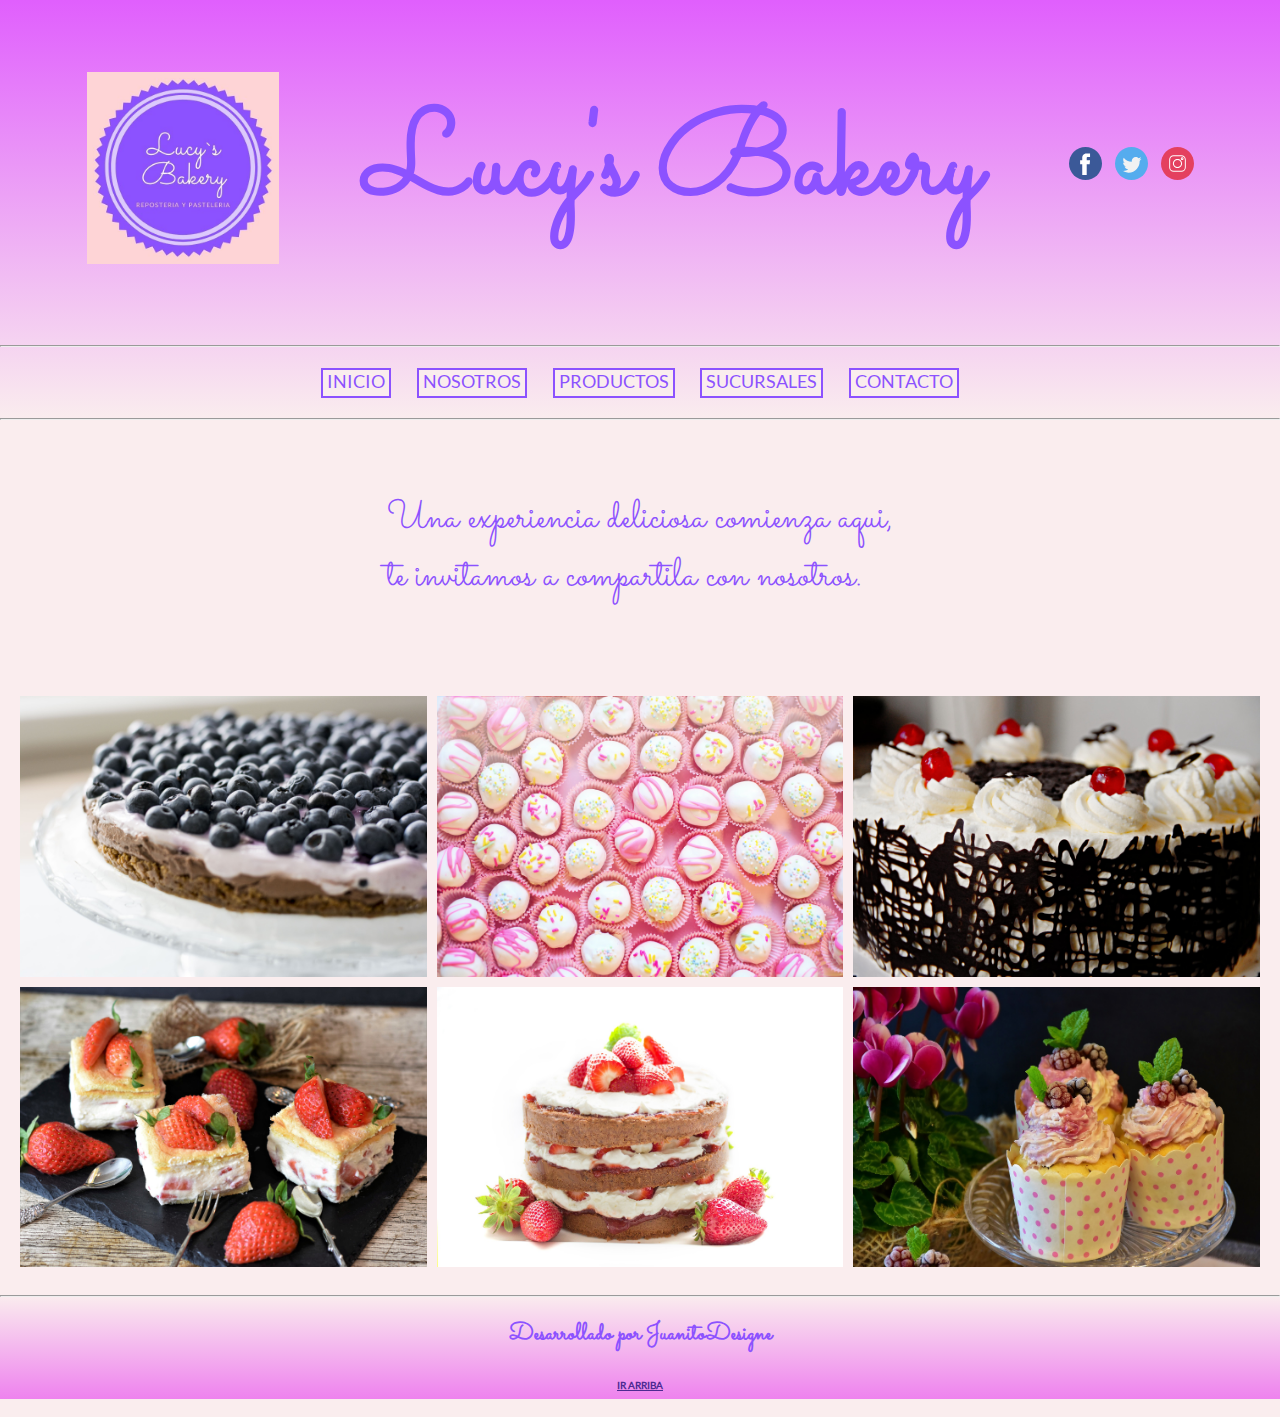
<file: index.html>
<!DOCTYPE html>
<html lang="es">   
<head>
    <meta charset="UTF-8">
    <meta name="viewport" content="width=device-width, initial-scale=1.0">
    <link rel="stylesheet" href="style-grid.css">
        <title>Lucy's Bakery</title>

        <link rel="shortcut icon" href="fav.ico" type="image/x-icon">
        <link rel="icon" href="fav.ico" type="image/x-icon">   

</head>
<body class="body">
    
    <header ID="arriba" class="fondo-fijo">
        <section class="titulo tituloanimado">
            <img src="./logos/Logo.jpg" class="logo">   
            <h1 class="ajustar-titulo">Lucy's Bakery</h1>                                                                                                          
            <div class="redes"> 
            <a href=""><img src="./logos/facebook.svg" width="33" height="33" alt=""></a> 
            <a href=""><img src="./logos/twitter.svg" width="33" height="33" alt=""></a>
            <a href="https://www.instagram.com/lucys_bakeryarg/"><img src="./logos/instagram.svg" width="33" height="33" alt=""></a>
            
        </div>
        </section>        
        <hr>
        <nav>
            <span> <a href="index.html" class="a">INICIO</a></span>
            <span><a href="paginas/nosotros.html" class="a" >NOSOTROS</a></span>
            <span><a href="paginas/productos.html" class="a" >PRODUCTOS</a></span>
            <span><a href="paginas/sucursales.html" class="a">SUCURSALES</a></span>
            <span><a href="paginas/contacto.html" class="a">CONTACTO</a></span>
        
        </nav>
        <hr>
    </header>
    <main>
        <h2 class="texto">
        <p> Una experiencia deliciosa comienza aqui,<br> te invitamos a compartila con nosotros.</p>
        </h2>

    <!--    AQUI VA UN CARRUSEL DE FOTOS PERO AUN NO SE COMO SE CREA. POR ESO PONGO 6 FOTOS ESTATICAS-->
        <section> 
            <article id="main-index" class="fotosanimadas">

            <div><img src="img/blueberries-g2bc60d349_1920.jpg" alt="" class="tamaño-imagen" ></div>
            <div><img src="img/cake-balls-gd9d17bd98_1920.jpg" alt=""class="tamaño-imagen" ></div>
            <div><img src="img/cake-gefe07fc12_1920.jpg" alt=""class="tamaño-imagen"></div>
            <div><img src="img/cakes-g2c496fe27_1920.jpg" alt=""class="tamaño-imagen"></div>
            <div><img src="img/cakes-g7612022fc_1920.jpg" alt=""class="tamaño-imagen"></div>
            <div><img src="img/cupcake-gc0d486f8c_1920.jpg" alt=""class="tamaño-imagen"></div>
            </article>
        </section>
    
    </main>
    <footer class="fondo-pie">
        <hr>
        <h2> Desarrollado por JuanitoDesigne</h2>
        <h3><a href="#arriba" class="navegacionInterna">IR ARRIBA</a></h3>
    </footer>
</body>
</html>
</file>
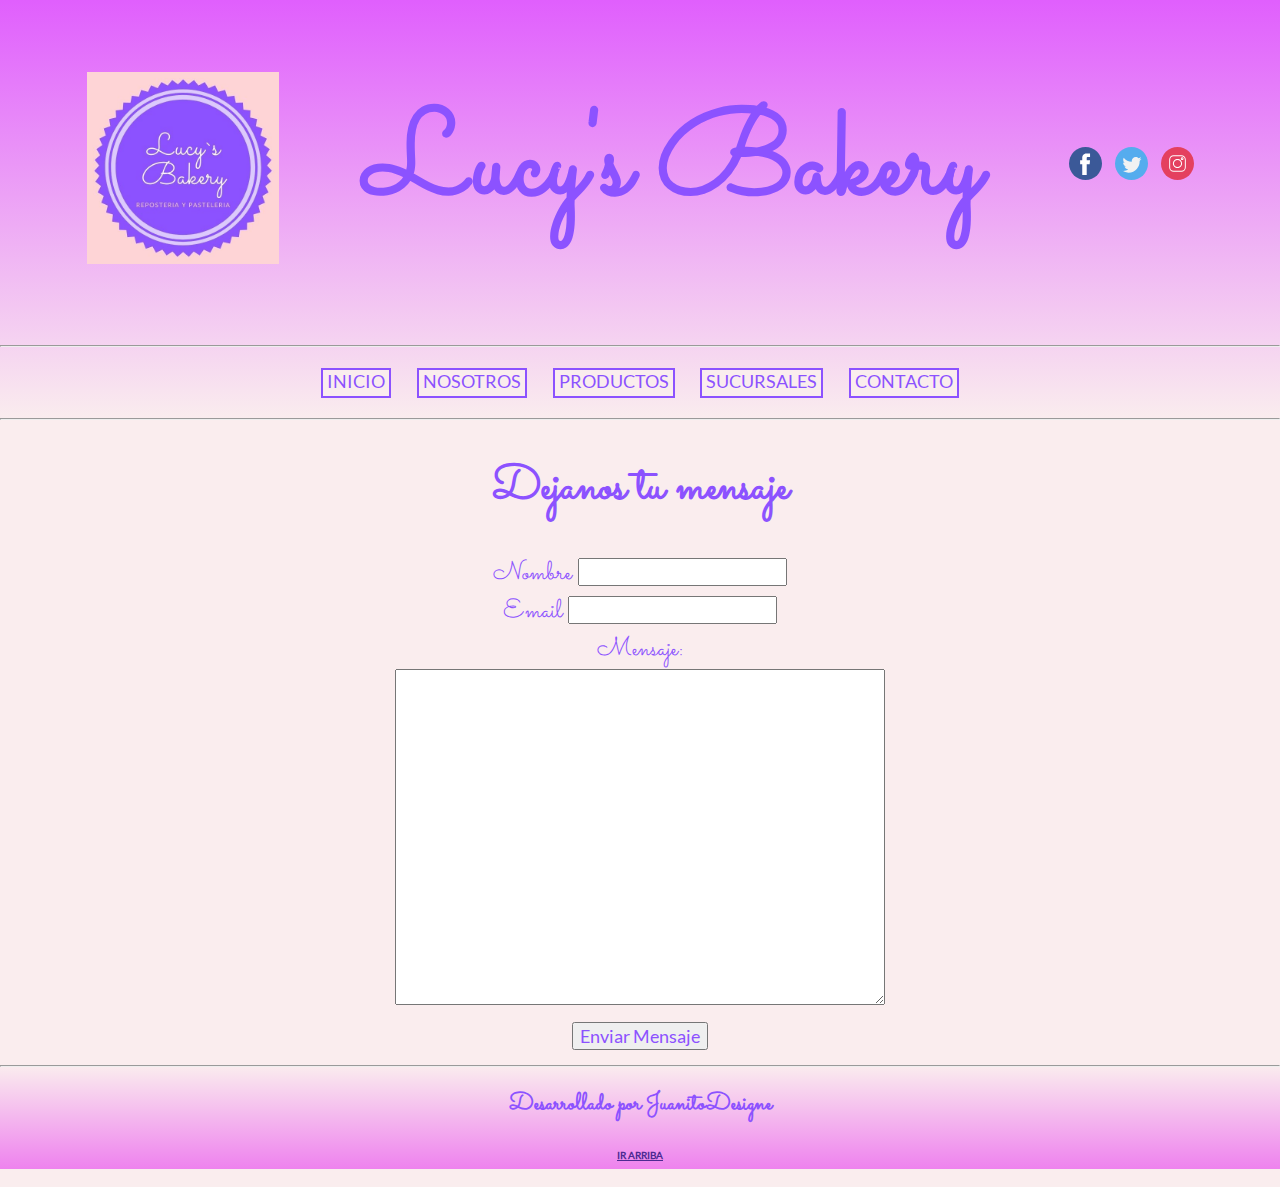
<file: paginas/contacto.html>
<!DOCTYPE html>
<html lang="es">   
    <html lang="es">   
        <head>
            <meta charset="UTF-8">
            <meta name="viewport" content="width=device-width, initial-scale=1.0">
            <link rel="stylesheet" href="../style-grid.css">
                <title>Lucy's Bakery - Contacto</title>
        
                <link rel="shortcut icon" href="../fav.ico" type="image/x-icon">
                <link rel="icon" href="../fav.ico" type="image/x-icon">   
        
        </head>
        <body class="body">
            <header id="arriba" class="fondo-fijo">
                <section class="titulo tituloanimado">
                    <img src="../logos/Logo.jpg" class="logo">   
                    <h1 class="ajustar-titulo">Lucy's Bakery</h1>                                                                                                          
                    <div class="redes"> 
                    <a href=""><img src="../logos/facebook.svg" width="33" height="33" alt=""></a> 
                    <a href=""><img src="../logos/twitter.svg" width="33" height="33" alt=""></a>
                    <a href="https://www.instagram.com/lucys_bakeryarg/"><img src="../logos/instagram.svg" width="33" height="33" alt=""></a>
                    </div>
                </section>     
                <hr>
                <nav>
                    <span> <a href="../index.html" class="a">INICIO</a></span>
                    <span><a href="nosotros.html" class="a" >NOSOTROS</a></span>
                    <span><a href="productos.html" class="a" >PRODUCTOS</a></span>
                    <span><a href="sucursales.html" class="a">SUCURSALES</a></span>
                    <span><a href="contacto.html" class="a">CONTACTO</a></span>
                
                </nav>
                <hr>
            </header>
    <main>
        <h1 class="titulo-main">Dejanos tu mensaje</h1>
        <form class="formulario" action="">
         <label for="nombre">Nombre</label>
         <input type="text"name="nombre"><br>
         <label for="correo">Email</label>
         <input type="Email"name="correo"><br>
         <label for="mensaje"> Mensaje: </label> <br>
         <textarea name="mensaje" cols="50" rows="15"></textarea> <br>

         <input type="submit" value="Enviar Mensaje"/>

        </form>
    </main>

    <footer class="fondo-pie">
        <hr>
        <h2> Desarrollado por JuanitoDesigne</h2>
        <h3><a href="#arriba" class="navegacionInterna">IR ARRIBA</a></h3>
    </footer>
</body>
</html>
</file>
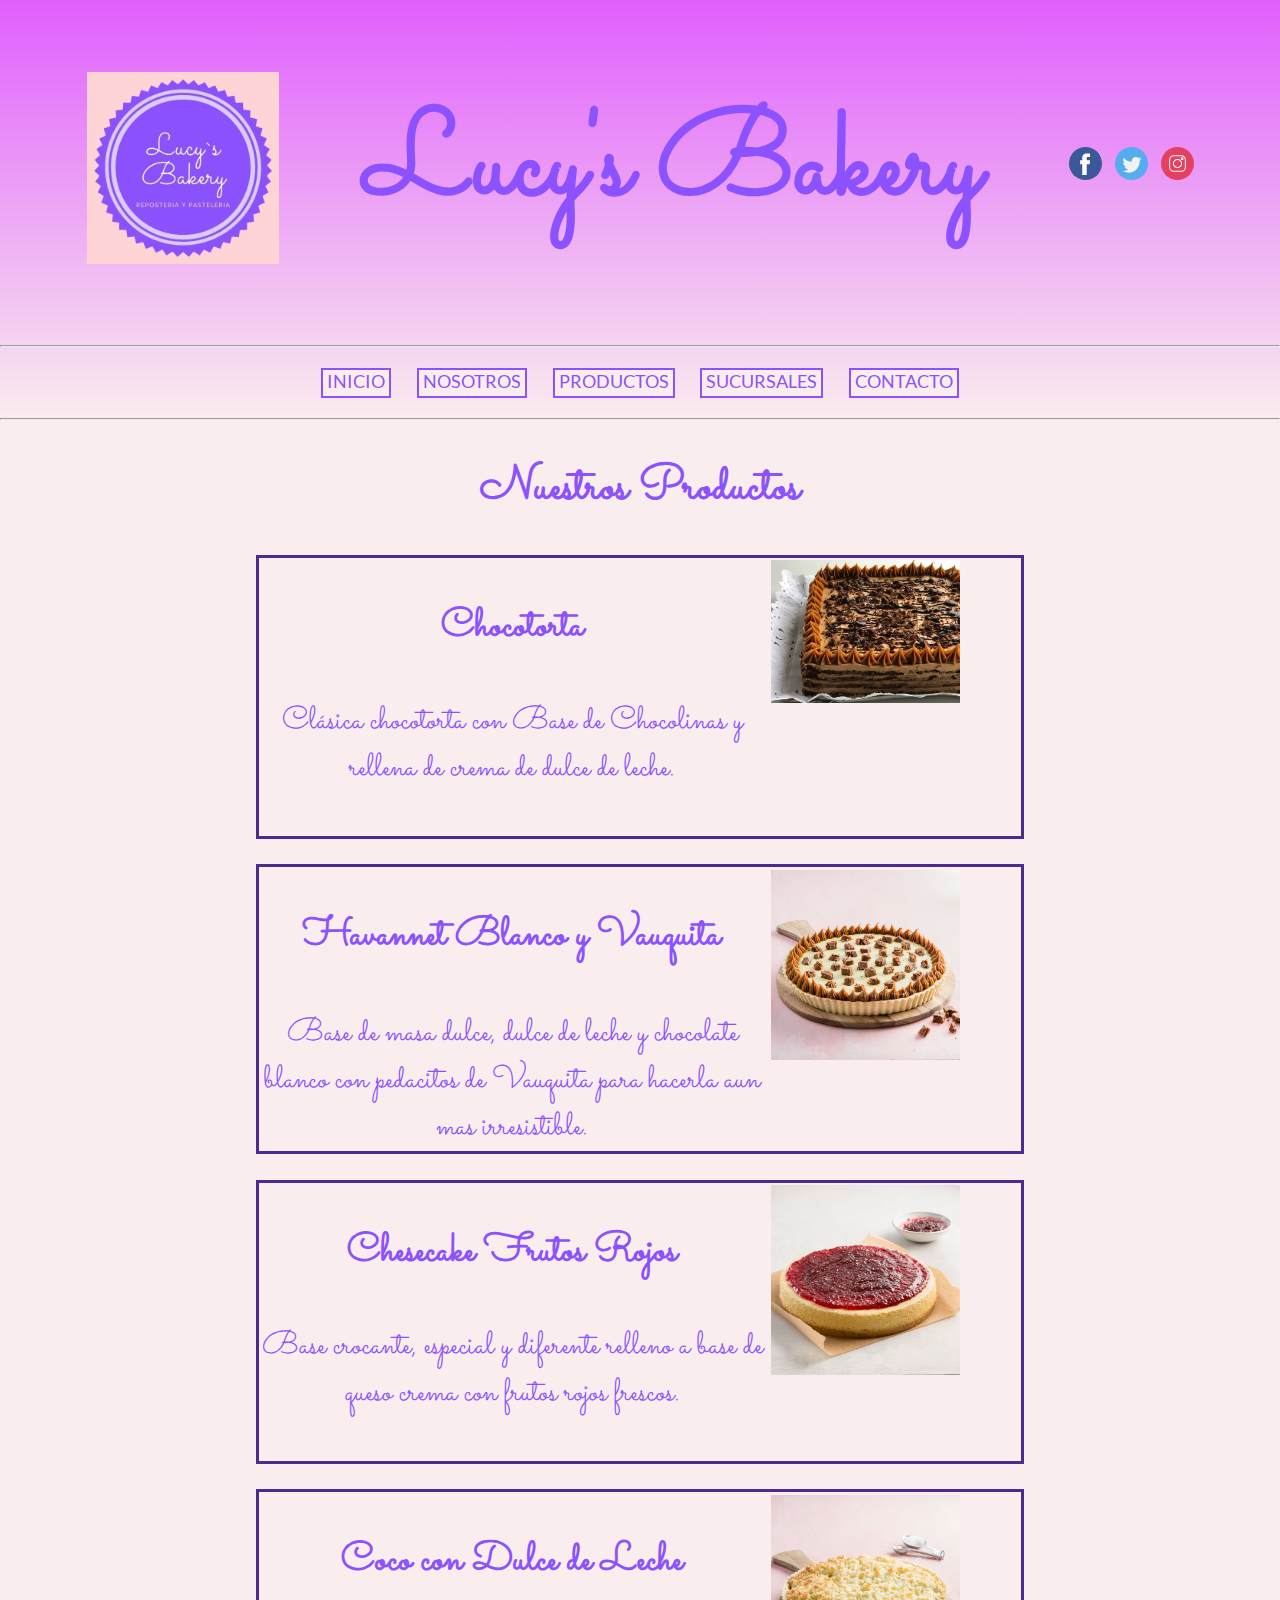
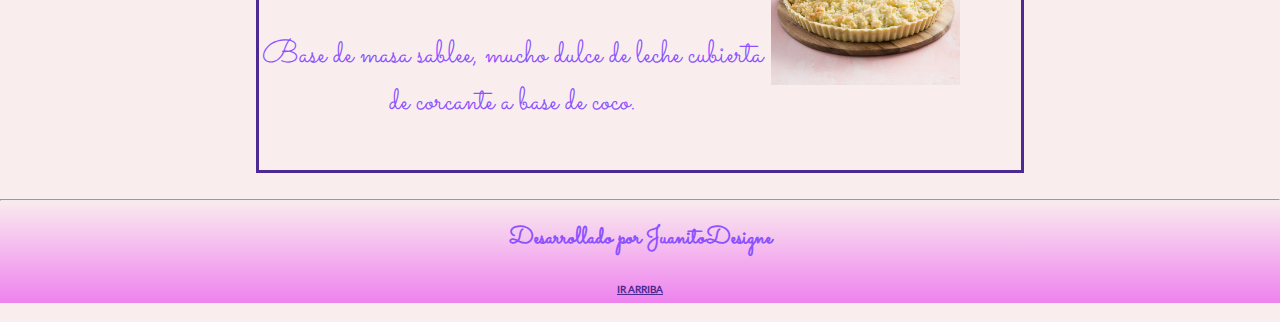
<file: paginas/productos.html>
<!DOCTYPE html>
<html lang="es">   
    <head>
        <meta charset="UTF-8">
        <meta name="viewport" content="width=device-width, initial-scale=1.0">
        <link rel="stylesheet" href="../style-grid.css">
            <title>Lucy's Bakery - Productos</title>
    
            <link rel="shortcut icon" href="../fav.ico" type="image/x-icon">
            <link rel="icon" href="../fav.ico" type="image/x-icon">   
    
    </head>
    <body class="body">
        <header id="arriba" class="fondo-fijo">
            <section class="titulo tituloanimado">
                <img src="../logos/Logo.jpg" class="logo">   
                <h1 class="ajustar-titulo">Lucy's Bakery</h1>                                                                                                          
                <div class="redes"> 
                <a href=""><img src="../logos/facebook.svg" width="33" height="33" alt=""></a> 
                <a href=""><img src="../logos/twitter.svg" width="33" height="33" alt=""></a>
                <a href="https://www.instagram.com/lucys_bakeryarg/"><img src="../logos/instagram.svg" width="33" height="33" alt=""></a>
                </div>
            </section>    
            <hr>
            <nav>
                <span> <a href="../index.html" class="a">INICIO</a></span>
                <span><a href="nosotros.html" class="a" >NOSOTROS</a></span>
                <span><a href="productos.html" class="a" >PRODUCTOS</a></span>
                <span><a href="sucursales.html" class="a">SUCURSALES</a></span>
                <span><a href="contacto.html" class="a">CONTACTO</a></span>
            
            </nav>
            <hr>
        </header>
    <main>
                
        <h1 class="titulo-main">Nuestros Productos</h1>
        
        <section id="main-productos" class="borde">
            <h3 class="producto">Chocotorta</h3>
            <article class="descripcion"> Clásica chocotorta con Base de Chocolinas y rellena de crema de dulce de leche. </article>
            <div  class="foto-producto"><img src="../img/chocotorta-mora1-2a8bb883d64585dbb115337321945119-640-0.jpeg" width="100%" alt="" ></div>
        </section>
        
        <section id="main-productos" class="borde">
            <h3 class="producto">Havannet Blanco y Vauquita</h3>
            <article class="descripcion"> Base de masa dulce, dulce de leche y chocolate blanco con pedacitos de Vauquita para hacerla aun mas irresistible. </article>
            <div  class="foto-producto"><img src="../img/torta_cumplea+¦os.jpg" width="100%" alt="" ></div>
        </section>

        <section id="main-productos" class="borde">
            <h3 class="producto">Chesecake Frutos Rojos</h3>
            <article class="descripcion"> Base crocante, especial y diferente relleno a base de queso crema con frutos rojos frescos. </article>
            <div  class="foto-producto"><img src="../img/cheescake_frutos_rojos.jpg" width="100%" alt="" ></div>
        </section>

        <section id="main-productos" class="borde">
            <h3 class="producto">Coco con Dulce de Leche</h3>
            <article class="descripcion"> Base de masa sablee, mucho dulce de leche cubierta de corcante a base de coco. </article>
            <div  class="foto-producto"><img src="../img/Coco_con_dulce.jpg" width="100%" alt="" ></div>
        </section>
            
    </main>
    
    <footer class="fondo-pie">
        <hr>
        <h2> Desarrollado por JuanitoDesigne</h2>
        <h3><a href="#arriba" class="navegacionInterna">IR ARRIBA</a></h3>
    </footer>
</body>
</html>
</file>
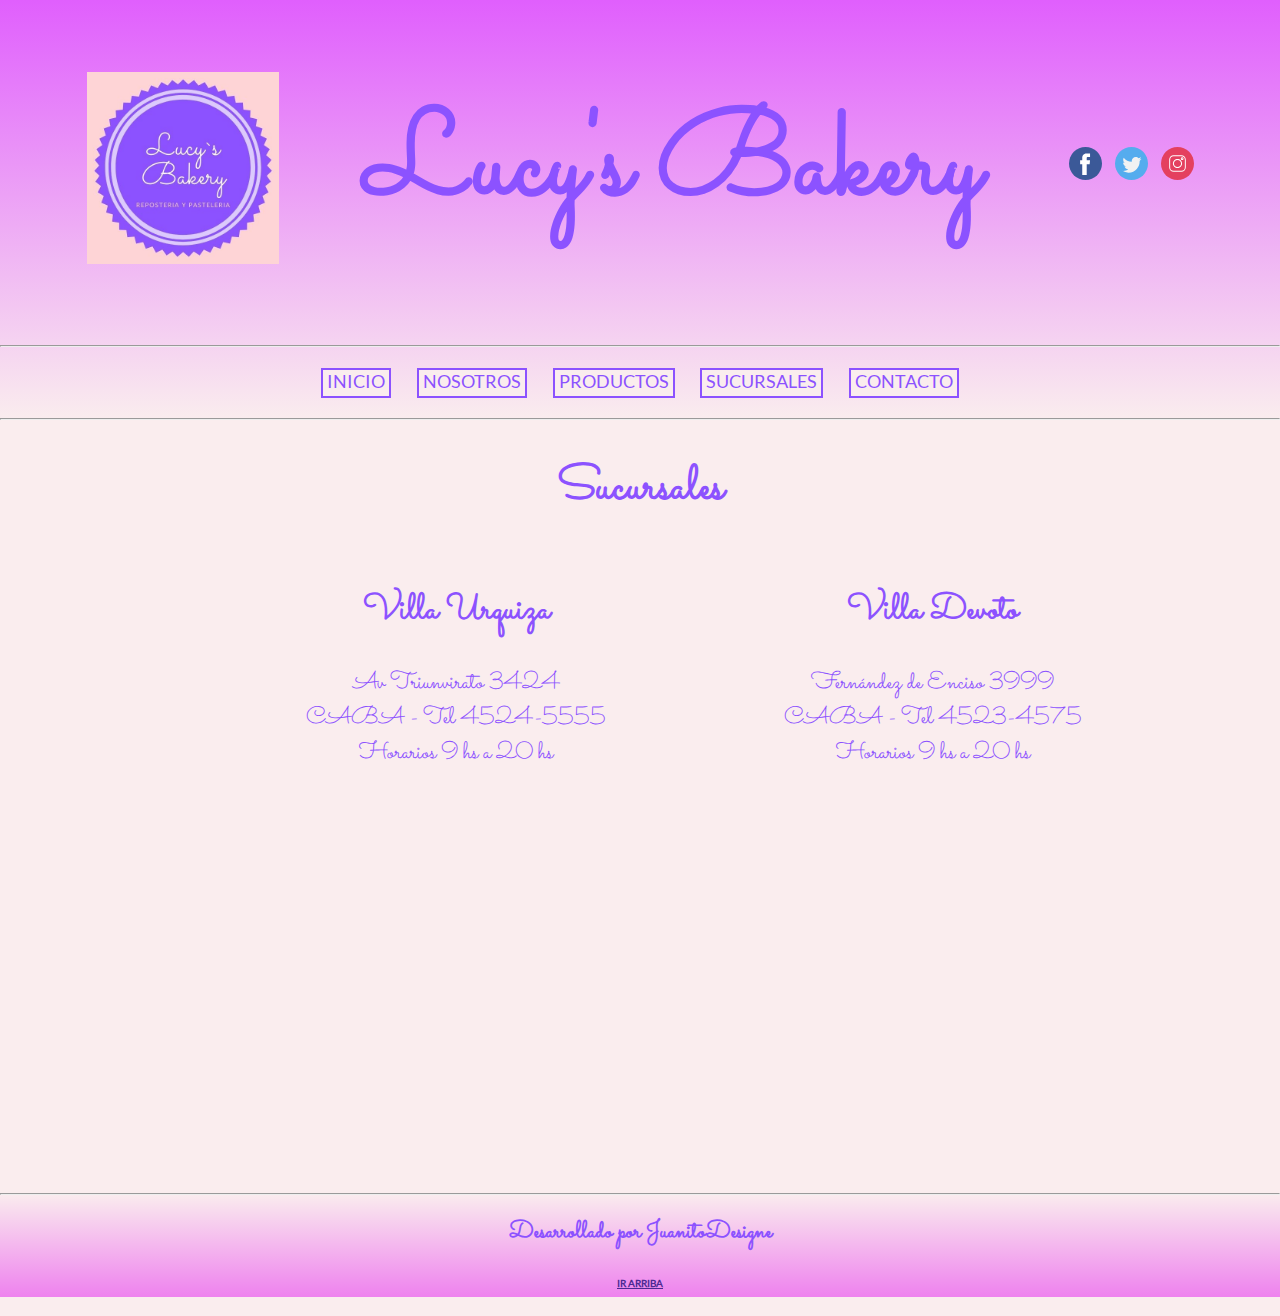
<file: paginas/sucursales.html>
<!DOCTYPE html>
<html lang="es">   
    <head>
        <meta charset="UTF-8">
        <meta name="viewport" content="width=device-width, initial-scale=1.0">
        <link rel="stylesheet" href="../style-grid.css">
            <title>Lucy's Bakery - Sucursales</title>
    
            <link rel="shortcut icon" href="../fav.ico" type="image/x-icon">
            <link rel="icon" href="../fav.ico" type="image/x-icon">   
    
    </head>
    <body class="body">
        <header id="arriba" class="fondo-fijo">
            <section class="titulo tituloanimado">
                <img src="../logos/Logo.jpg" class="logo">   
                <h1 class="ajustar-titulo">Lucy's Bakery</h1>                                                                                                          
                <div class="redes"> 
                <a href=""><img src="../logos/facebook.svg" width="33" height="33" alt=""></a> 
                <a href=""><img src="../logos/twitter.svg" width="33" height="33" alt=""></a>
                <a href="https://www.instagram.com/lucys_bakeryarg/"><img src="../logos/instagram.svg" width="33" height="33" alt=""></a>
                </div>
            </section>     
            <hr>
            <nav>
                <span> <a href="../index.html" class="a">INICIO</a></span>
                <span><a href="nosotros.html" class="a" >NOSOTROS</a></span>
                <span><a href="productos.html" class="a" >PRODUCTOS</a></span>
                <span><a href="sucursales.html" class="a">SUCURSALES</a></span>
                <span><a href="contacto.html" class="a">CONTACTO</a></span>
            
            </nav>
            <hr>
        </header>
    <main>
        
            <h1 class="titulo-main">Sucursales</h1>

            <section id="main-sucursales">
                <div class="sucursal">
                    <h2>Villa Urquiza </h2>
                    <p>Av Triunvirato 3424 <br>
                    CABA - Tel 4524-5555<br>
                    Horarios 9 hs a 20 hs <br> </p>           
                </div>
                <div class="mapa"><iframe src="https://www.google.com/maps/embed?pb=!1m18!1m12!1m3!1d3284.837836824614!2d-58.47212208519588!3d-34.58296956390671!2m3!1f0!2f0!3f0!3m2!1i1024!2i768!4f13.1!3m3!1m2!1s0x95bcb67334110723%3A0x10d7edb5bf4f7650!2sAv%20Triunvirato%203424%2C%20C1427AAU%20CABA!5e0!3m2!1ses-419!2sar!4v1647297043397!5m2!1ses-419!2sar" width="400" height="300" style="border:0;" allowfullscreen="" loading="lazy"></iframe> </div>
            
                <div class="sucursal1">
                    <h2>Villa Devoto </h2>
                    <p>Fernández de Enciso 3999<br>
                        CABA - Tel 4523-4575<br>
                        Horarios 9 hs a 20 hs <br> </p>           
                </div>
                <div class="mapa1"><iframe src="https://www.google.com/maps/embed?pb=!1m18!1m12!1m3!1d3284.12836737778!2d-58.513709099405446!3d-34.600915367558926!2m3!1f0!2f0!3f0!3m2!1i1024!2i768!4f13.1!3m3!1m2!1s0x95bcb7cc71965fa3%3A0xfc0e950ed91c7b4f!2sFern%C3%A1ndez%20de%20Enciso%203999%2C%20C1419GDB%20CABA!5e0!3m2!1ses-419!2sar!4v1647297207579!5m2!1ses-419!2sar" width="400" height="300" style="border:0;" allowfullscreen="" loading="lazy"></iframe></div>
                    
    </main> 
    <footer class="fondo-pie">
        <hr>
        <h2> Desarrollado por JuanitoDesigne</h2>
        <h3><a href="#arriba" class="navegacionInterna">IR ARRIBA</a></h3>
    </footer>   
</body>
</html>
</file>
<file: style-grid.css>
@font-face {
    font-family: "sacramento" ;
    src: url(./font/Sacramento-Regular.ttf);
}
@font-face {
    font-family: "lato";
    src:url(./font/Lato-Regular.ttf)
}
@media (min-width: 1024px){

.body{ 
    font-family:"sacramento";
    background-color: #faedee;
    margin: 0px;
    width: 100%;
}
.fondo-fijo{
    background-image: linear-gradient(to bottom, rgb(224, 95, 253), #faedee );
    /*background-color:#ffd4d7 ;*/
}

.fondo-pie{
    background-image: linear-gradient(to bottom, #faedee, violet );
    /*background-color:#ffd4d7 ;*/
}

.tituloanimado{
    animation-name: titulo;
    animation-duration: 3s;
}


@keyframes titulo {
    from{
    transform: translateX(-1200px);
    opacity: 0;
    }

    to{
    transform: translateX(0px);
    opacity: 1;
     
    }

}

.fotosanimadas{
    animation-name: fotos;
    animation-duration: 7s;
}


@keyframes fotos{
    from{
    opacity: 0;
    }

    to{
    opacity: 1;
     
    }

}

.titulo{
    display: flex;
    align-items: center;
    align-content: center;
    justify-content: space-evenly;
    font-size: 60px;
    color: #8c52ff;
}
nav{
    color: #8c52ff;
    display: flex;  
    justify-content: center;
}
.logo{
    height: 20%;
    width: 15%;
}
span{    
    background-color: #faedee;
    border: #8c52ff 2px solid;
    margin: 1%;
}
.a {
    color: #8c52ff;
    font-family: "lato";
    font-size: 18px;
    padding: 0 4px;
    text-decoration: none;
  }
  
a:hover {
    color: #e872f3;
}
#main-nosotros{
    display: grid;
    grid-template-areas: 
    "texto foto"
    "texto foto"
    "texto video";
    grid-template-columns: 1fr 1fr;
    grid-template-rows: 1fr 1fr 1fr;
    grid-column-gap: 3px;
    grid-row-gap: 3px;
}
.texto{
    grid-area: texto;
    display: flex;
    justify-content: center;
    align-content: center;
    margin: 30px;
    font-size: 2.5em;
    color: #8c52ff;
    font-weight: lighter ;
}
.titulo-main{
    text-align: center;
    justify-content: center;
    font-size: 3em;
    color: #8c52ff;
    
}
.pie-foto{
    font-size: 1.5em;
    text-align: center;
    width: 100%;
    color: #8c52ff;
}
.fotos{
    grid-area: foto;
    font-size: 1em;  
    display: flex;
    flex-wrap: wrap;
    padding: 1px;
}
.video{
    grid-area: video;
    align-items: center;
    width: 80%;
    height: 80%;
    
}
footer{
    color: #8c52ff;
    text-align: center;
    background-color:#ffd4d7 
    
}
.navegacionInterna{
    font-family: "lato";
    color:#4d2a92;
    font-size: 10px;
}
#main-index{
    display: grid;
    grid-template-columns: repeat(3, 1fr);
    grid-auto-rows: 2fr;
    padding: 20px;
    grid-gap: 10px;
}
.tamaño-imagen{
    width: 100%;
    height: 100%;
}
#main-productos{
    display: grid;
    grid-template-areas: 
    "producto foto-producto"
    "descripcion foto-producto";
    grid-template-columns: 2fr 1fr;
    grid-template-rows: 1fr 1fr;
    grid-column-gap: 3px;
    grid-row-gap: 2px;
    margin-left: 20%;
    margin-right: 20%;
    margin-bottom: 2%;
}
.producto{
    grid-area: producto;
    font-size: 2.5em;
    text-align: center;
    color:#8c52ff;
}
.descripcion{
    grid-area: descripcion;
    font-size: 2em;
    text-align: center;
    color: #8c52ff;
}
.foto-producto{
    grid-area: foto-producto;
    width: 75%;
    align-items: center;
    justify-content: center;
    margin: 1%;
}
.borde{
    border: #4d2a92 3px solid;
}
#main-sucursales{
    display: grid;
    grid-template-areas: 
    "sucursal sucursal1"
    "mapa mapa1";
    grid-template-columns: 3fr 3fr;
    grid-template-rows: 1fr 1fr;
    grid-column-gap: 10%;
    margin-left: 20%;
    margin-right: 20%;
    margin-bottom: 1%;
}
.sucursal{
    grid-area: sucursal;
    justify-content: center;
    align-items: center;
    text-align: center;
    color: #8c52ff;
    font-size: 150%;
}
.mapa{
    grid-area: mapa;
    justify-content: center;
    align-items: center;
    text-align: center;
    color: #8c52ff;
    font-size: 150%;
}
.sucursal1{
    grid-area: sucursal1;
    justify-content: center;
    align-items: center;
    text-align: center;
    color: #8c52ff;
    font-size: 150%;
}
.mapa1{
    grid-area: mapa1;
    justify-content: center;
    justify-items: center;
    align-items: center;
    text-align: center;
    color: #8c52ff;
    font-size: 150%;
}

form{
    font-size: 26px;
    font-family:"sacramento";
    color: #8c52ff;
    text-align: center;
}
input, textarea{
    font-family:"lato";
    font-size: 18px;
    color: #8c52ff;
    text-align: center;

}
}

@media (min-width: 481px) and (max-width: 1023px){

.body{ 
    font-family:"sacramento";
    background-color: #faedee;
    margin: 0px;
    width: 100%;
}
.fondo-fijo{
    background-color:#ffd4d7 ;
}
.titulo{
    display: flex;
    align-items: center;
    align-content: center;
    font-size: 2em;
    color: #8c52ff;
    justify-content: space-around;
}
.ajustar-titulo{
    display: flex;
    flex-wrap: wrap;
    align-content: center;
    text-align: center;
    margin: 2px;
}
nav{
    color: #8c52ff;
    display: flex;  
    justify-content: center;
}
.logo{
    height: 30%;
    width: 25%;
}
.redes{
    display: flex;
    flex-direction: column;
    margin: 5px;
}
nav{
    display: flex;
    flex-wrap: wrap;
}
span{
    background-color: #faedee;
    border: #8c52ff 2px solid;
    margin: 1%;
}
.a {
    color: #8c52ff;
    font-family: "lato";
    font-size: 1em;
    padding: 0 4px;
    text-decoration: none;
}
a:hover {
    color: #e872f3;
}
.texto{
    justify-content: center;
    text-align: center;
    margin: 5px;
    font-size: 2em;
    color: #8c52ff;
    font-weight: lighter ;
}
.titulo-main{
    text-align: center;
    font-size: 3em;
    color: #8c52ff;
}
.pie-foto{
    font-size: 1.5em;
    text-align: center;
    width: 100%;
    color: #8c52ff;
}
.fotos{
    font-size: 1em;
    padding: 1px;
    width: 100%;
}
.video{
    align-items: center;
    width: 80%;
    height: 80%;
}
footer{
    color: #8c52ff;
    text-align: center;
    background-color:#ffd4d7 
}
.navegacionInterna{
    font-family: "lato";
    color:#4d2a92;
    font-size: 10px;
}
#main-index{
    display: grid;
    grid-template-columns: repeat(3, 1fr);
    grid-auto-rows: 2fr;
    padding: 2fr;
    grid-gap: 5px;
}
.tamaño-imagen{
    width: 100%;
    height: 100%;
}
#main-productos{
    display: grid;
    grid-template-areas: 
    "producto foto-producto"
    "descripcion foto-producto";
    grid-template-columns: 2fr 1fr;
    grid-template-rows: 1fr 1fr;
    grid-column-gap: 3px;
    grid-row-gap: 2px;
    margin-left: 20%;
    margin-right: 20%;
    margin-bottom: 2%;
}
.producto{
    grid-area: producto;
    font-size: 2.5em;
    text-align: center;
    color:#8c52ff;
}
.descripcion{
    grid-area: descripcion;
    font-size: 2em;
    text-align: center;
    color: #8c52ff;
}
.foto-producto{
    grid-area: foto-producto;
    width: 75%;
    align-items: center;
    justify-content: center;
    margin: 1%;
}
.borde{
    border: #4d2a92 3px solid;
}
#main-sucursales{
    display: grid;
    grid-template-areas: 
    "sucursal sucursal1"
    "mapa mapa1";
    grid-template-columns: 3fr 3fr;
    grid-template-rows: 1fr 1fr;
    grid-column-gap: 10%;
    margin-left: 20%;
    margin-right: 20%;
    margin-bottom: 1%;
}
.sucursal{
    grid-area: sucursal;
    justify-content: center;
    align-items: center;
    text-align: center;
    color: #8c52ff;
    font-size: 150%;
}
.mapa{
    grid-area: mapa;
    justify-content: center;
    align-items: center;
    text-align: center;
    color: #8c52ff;
    font-size: 150%;
}
.sucursal1{
    grid-area: sucursal1;
    justify-content: center;
    align-items: center;
    text-align: center;
    color: #8c52ff;
    font-size: 150%;
}
.mapa1{
    grid-area: mapa1;
    justify-content: center;
    justify-items: center;
    align-items: center;
    text-align: center;
    color: #8c52ff;
    font-size: 150%;
}
form{
    font-size: 26px;
    font-family:"sacramento";
    color: #8c52ff;
    text-align: center;
}
input, textarea{
    font-family:"lato";
    font-size: 18px;
    color: #8c52ff;
    text-align: center;

}
}
@media (max-width: 480px){

.body{ 
    font-family:"sacramento";
    background-color: #faedee;
    margin: 0px;
    width: 100%;
}
.fondo-fijo{
    background-color:#ffd4d7 ;
}
.titulo{
    display: flex;
    align-items: center;
    align-content: center;
    font-size: 2em;
    color: #8c52ff;
    justify-content: space-around;
}
.ajustar-titulo{
    display: flex;
    flex-wrap: wrap;
    align-content: center;
    text-align: center;
    margin: 2px;
}
nav{
    color: #8c52ff;
    display: flex;  
    justify-content: center;
    
}
.logo{
    height: 30%;
    width: 25%;
}
.redes{
    display: flex;
    flex-direction: column;
    
    margin: 5px;
    
}
nav{
    display: flex;
    flex-wrap: wrap;
}
span{
    background-color: #faedee;
    border: #8c52ff 2px solid;
    margin: 1%;
}
.a {
    color: #8c52ff;
    font-family: "lato";
    font-size: 1em;
    padding: 0 4px;
    text-decoration: none;
}
a:hover {
    color: #e872f3;
}
.texto{
    justify-content: center;
    text-align: center;
    margin: 5px;
    font-size: 2em;
    color: #8c52ff;
    font-weight: lighter ;
}
.titulo-main{
    text-align: center;
    font-size: 3em;
    color: #8c52ff;
}
.pie-foto{
    font-size: 1.5em;
    text-align: center;
    width: 100%;
    color: #8c52ff;
}
.fotos{
    font-size: 1em;
    padding: 1px;
    width: 100%;
    
}
.iframe{
    width: 90%;
    height: 100%;
    align-items: center;
    text-align: center;
    justify-content: center;
    
}
.video{
    align-items: center;
    justify-content: center;
    width: 100%;
    height: 100%;
}
footer{
    color: #8c52ff;
    text-align: center;
    background-color:#ffd4d7 
}
.navegacionInterna{
    font-family: "lato";
    color:#4d2a92;
    font-size: 10px;
}
#main-index{
    display: grid;
    grid-template-columns: repeat(3, 1fr);
    grid-auto-rows: 2fr;
    padding: 2fr;
    grid-gap: 5px;
}
.tamaño-imagen{
    width: 100%;
    height: 100%;
}
/*#main-productos{
    display: grid;
    grid-template-areas: 
    "producto foto-producto";
    
    grid-template-columns: 2fr 1fr;
    grid-template-rows: 1fr;
    grid-column-gap: 3px;
    grid-row-gap: 2px;
    margin-left: 20%;
    margin-right: 20%;
    margin-bottom: 2%;
}*/
.producto{
    grid-area: producto;
    font-size: 2.5em;
    text-align: center;
    color:#8c52ff;
}
.descripcion{
    grid-area: descripcion;
    display: flex;
    flex-wrap:  nowrap;
    font-size: 2em;
    text-align: center;
    color: #8c52ff;
}
.foto-producto{
    width: 75%;
    margin:1%;
    justify-content: center;
    align-content: center;
}
.borde{
    border: #4d2a92 3px solid;
    margin: 2%;
}
/*#main-sucursales{
    display: grid;
    grid-template-areas: 
    "sucursal sucursal1"
    "mapa mapa1";
    grid-template-columns: 3fr 3fr;
    grid-template-rows: 1fr 1fr;
    grid-column-gap: 10%;
    margin-left: 20%;
    margin-right: 20%;
    margin-bottom: 1%;
}*/
.sucursal{
    grid-area: sucursal;
    justify-content: center;
    align-items: center;
    text-align: center;
    color: #8c52ff;
    font-size: 150%;
}
.mapa{
    grid-area: mapa;
    justify-content: center;
    align-items: center;
    text-align: center;
    color: #8c52ff;
    font-size: 150%;
}
.sucursal1{
    grid-area: sucursal1;
    justify-content: center;
    align-items: center;
    text-align: center;
    color: #8c52ff;
    font-size: 150%;
}
.mapa1{
    grid-area: mapa1;
    justify-content: center;
    justify-items: center;
    align-items: center;
    text-align: center;
    color: #8c52ff;
    font-size: 150%;
}
form{
    font-size: 2rem;
    font-family:"sacramento";
    color: #8c52ff;
    text-align: center;
}
input, textarea{
    font-family:"lato";
    font-size: 55%;
    color: #8c52ff;
    text-align: center;
    

}
}
</file>
